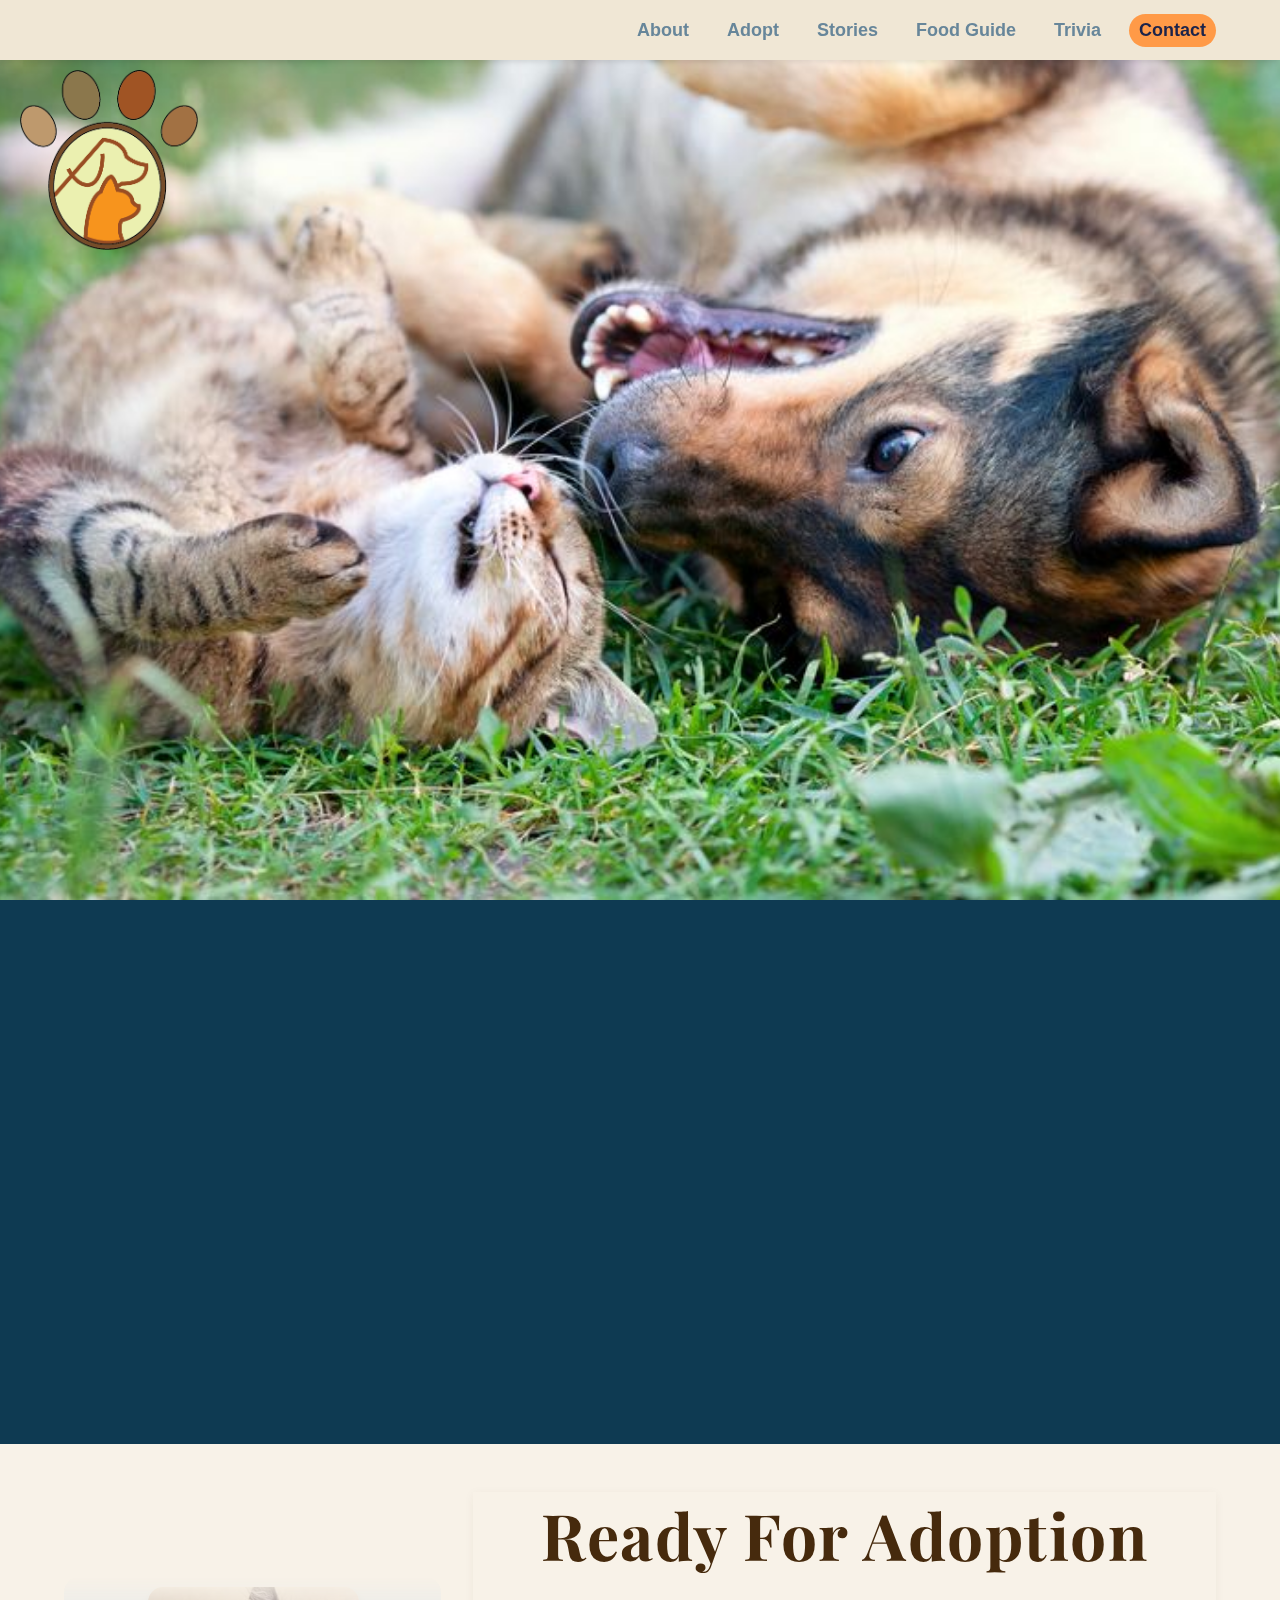
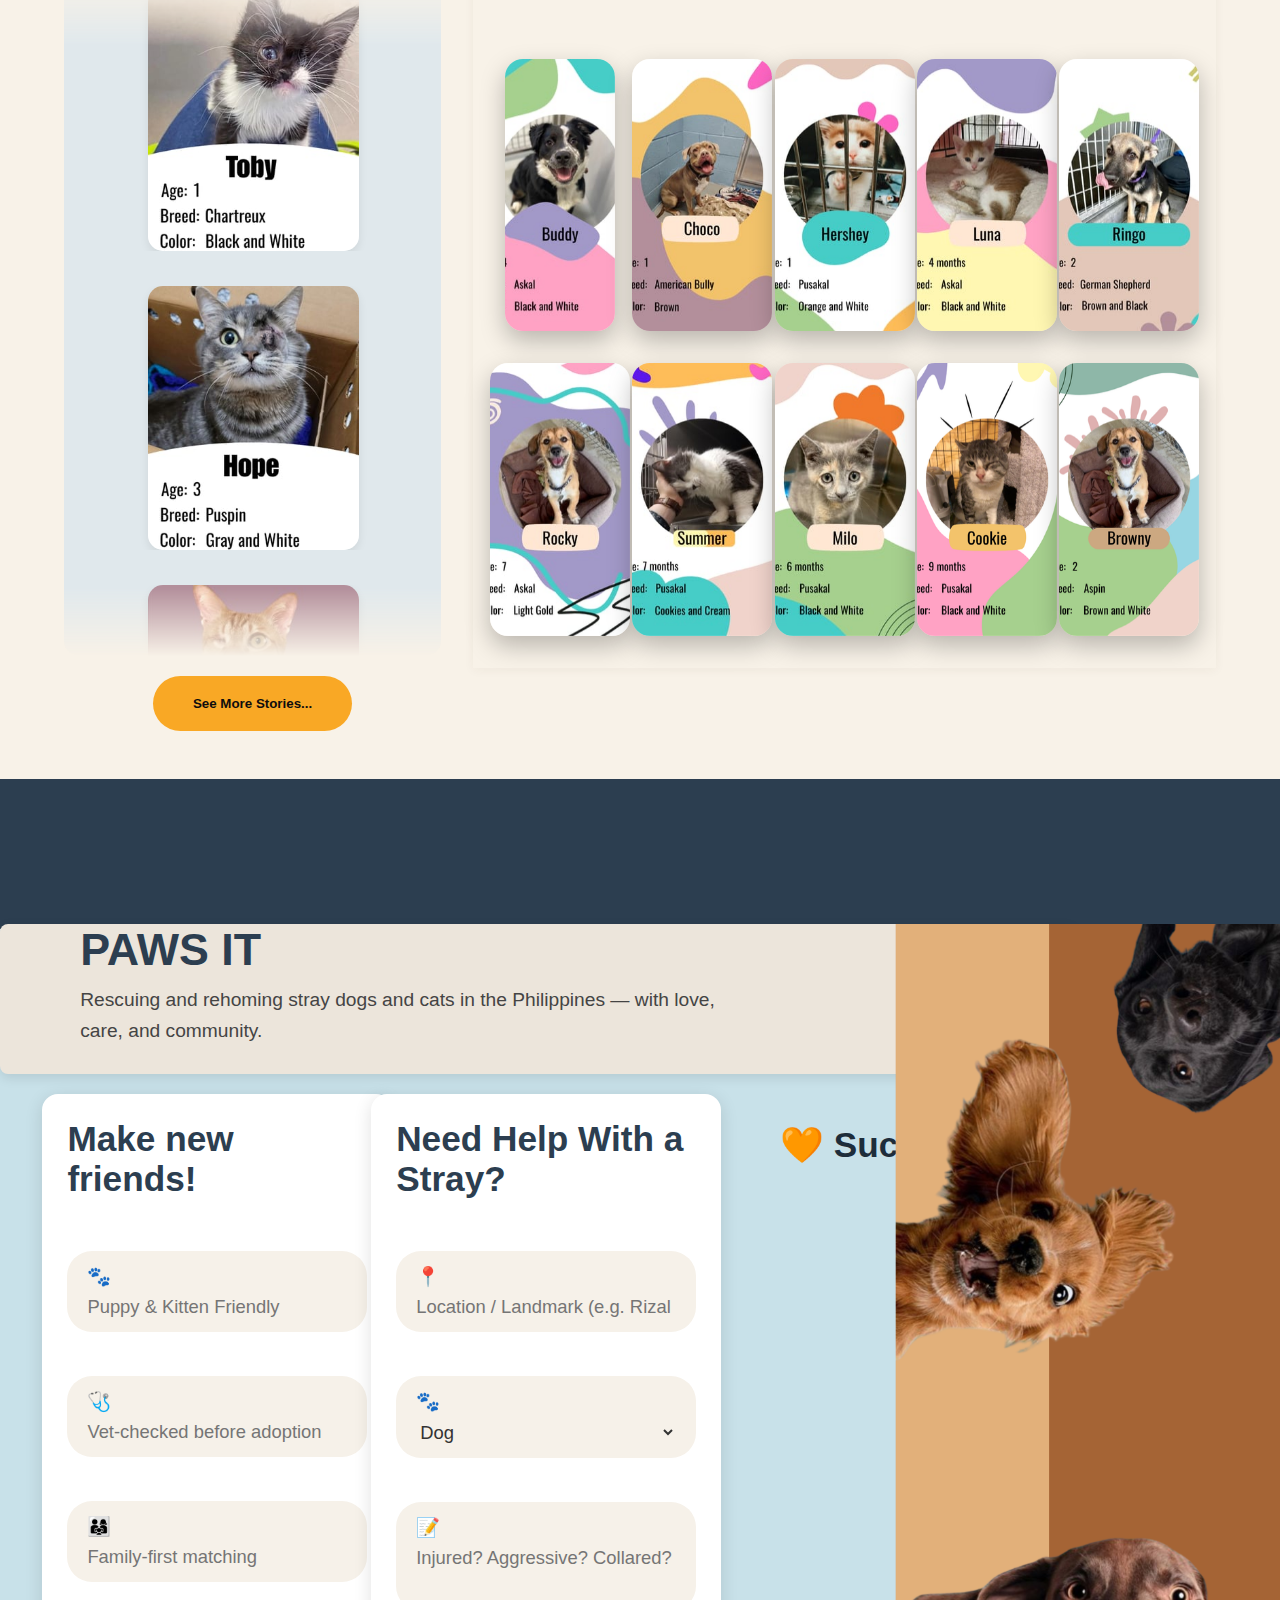
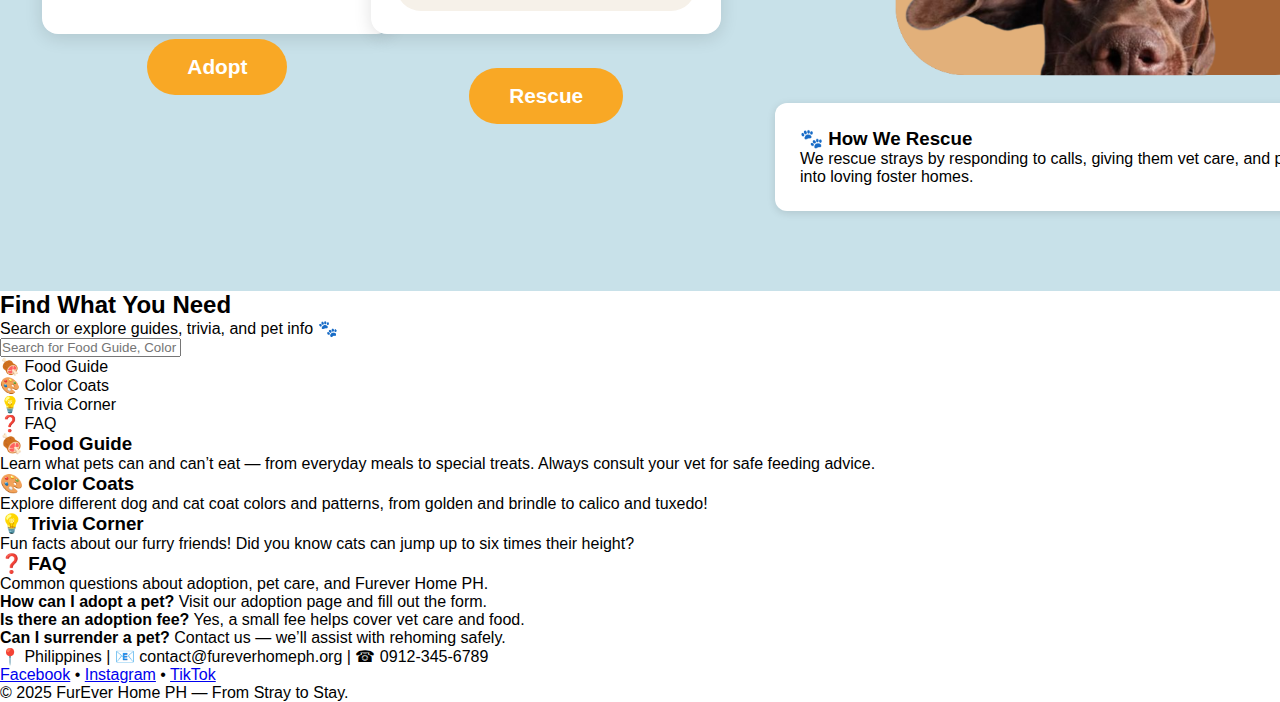
<file: index.html>
<!DOCTYPE html>
<html lang="en">
<head>
  <meta charset="UTF-8" />
  <meta name="viewport" content="width=device-width, initial-scale=1" />
  <title>FurEver Home PH — From Stray to Stay</title>
  <link rel="stylesheet" href="styles.css" />
  <link href="https://fonts.googleapis.com/css2?family=Playfair+Display:wght@600;700&display=swap" rel="stylesheet">
</head>

<body>

  <!-- ✅ Navigation -->
  <header class="navbar">
    <nav class="nav-links">
      <a href="#about">About</a>
      <a href="#friends">Adopt</a>
      <a href="#success-stories">Stories</a>
      <a href="#food">Food Guide</a>
      <a href="#trivia">Trivia</a>
      <a href="#contact" class="contact-btn">Contact</a>
    </nav>
  </header>

  <section class="hero">
    <div class="hero-content">
      <p class="tagline">From Stray to Stay—</p>
      <h1 class="title">FUREVER HOME PH</h1>
    </div>

    <img src="images/logo.png" alt="FurEver Home PH Logo" class="logo">

    <!-- Mission Pills -->
    <div class="mission-pills">
      <a href="#adopt-rescue">Rescue</a>
      <a href="#adopt-rescue">Rehab</a>
      <a href="#adopt-rescue">Rehome</a>
      <a href="#adopt-rescue">Educate</a>
      <a href="#adopt-rescue">Donate</a>
    </div>
  </section>

  <!-- ❤️ ABOUT / OUR MISSION -->
  <section id="about" class="about reveal">
    <div class="about-container">
      <img src="images/logo.png" alt="FurEver Home PH Logo" class="about-logo">
      <h2>Our Mission</h2>
      <p>
        Our mission is to rescue and restore the lives of stray and neglected dogs and cats — 
        offering them compassion, healing, and a chance to trust again.
        With dedication and care, we match them with loving families who will provide safety, joy,
        and a forever home.
        Because every second chance has the power to create a lifetime of love.
      </p>
    </div>
  </section>

  <!-- 🐾 FRIENDS SECTION -->
  <section class="friends-section reveal" id="friends">

    <!-- Left: Special Rescues -->
     <div class="special-rescues fade-in">
  <h2 class="section-title">Special Rescues</h2>

  <div class="rescue-wrapper">
    <div class="rescue-scroll">
      <!-- Original Set with Flip Cards -->
      <div class="flip-card">
        <div class="flip-card-inner">
          <div class="flip-card-front">
            <img src="images/rescued cat.jpg" alt="Toby" />
          </div>
          <div class="flip-card-back">
            <h3>Toby's Story</h3>
            <p>Toby was an abandoned cat rescued after a typhoon. It was heartbreaking to see a cat abandoned during such times. She lost her eyes due to an infection she got from exposure to floodwaters and untreated injuries during the disaster.</p>
          </div>
        </div>
      </div>

      <div class="flip-card">
        <div class="flip-card-inner">
          <div class="flip-card-front">
            <img src="images/rescued cat2.jpg" alt="Hope" />
          </div>
          <div class="flip-card-back">
            <h3>Hope's Story</h3>
            <p>Hope was a gentle cat, but when she got an infection, it made her aggressive because she was uncomfortable from the disease. Her owner decided to surrender her.</p>
          </div>
        </div>
      </div>

      <div class="flip-card">
        <div class="flip-card-inner">
          <div class="flip-card-front">
            <img src="images/rescued cat3.jpg" alt="Palico" />
          </div>
          <div class="flip-card-back">
            <h3>Palico's Story</h3>
            <p>Palico is a stray cat who was abused on the street. When some kids brutally played with him using a sharp stick, he lost his eyes..</p>
          </div>
        </div>
      </div>

      <div class="flip-card">
        <div class="flip-card-inner">
          <div class="flip-card-front">
            <img src="images/rescued dog.jpg" alt="Daisy" />
          </div>
          <div class="flip-card-back">
            <h3>Daisy's Story</h3>
            <p>Daisy, the loyal dog, was saved from a fire. She had tried to save her owner, who was trapped inside a burning house. Luckily, a fireman saw Daisy, whose right leg was already burned, and rescued her before surrendering her to us.</p>
          </div>
        </div>
      </div>

      <div class="flip-card">
        <div class="flip-card-inner">
          <div class="flip-card-front">
            <img src="images/rescued dog2.jpg" alt="Luna" />
          </div>
          <div class="flip-card-back">
            <h3>Luna's Story</h3>
            <p>Luna is a cheerful dog who was once abused by her previous owner. Since Luna is naturally loud and playful, her owner didn’t like it and tried to make her quiet, eventually abandoning her in an empty house.</p>
          </div>
        </div>
      </div>

      <!-- Duplicate Set with Flip Cards (to maintain scrolling) -->
      <div class="flip-card">
        <div class="flip-card-inner">
          <div class="flip-card-front">
            <img src="images/rescued cat.jpg" alt="Toby, a small black and white kitten with one visible eye and the other eye area affected, tongue slightly sticking out, sitting on blue fabric on a lap; lower image text reads Toby; Age: 1; Breed: Chartreux; Color: Black and White; emotional tone gentle and resilient" />
          </div>
          <div class="flip-card-back">
            <h3>Toby's Story</h3>
            <p>Toby was an abandoned cat rescued after a typhoon. It was heartbreaking to see a cat abandoned during such times. She lost her eyes due to an infection she got from exposure to floodwaters and untreated injuries during the disaster.</p>
          </div>
        </div>
      </div>

      <div class="flip-card">
        <div class="flip-card-inner">
          <div class="flip-card-front">
            <img src="images/rescued cat2.jpg" alt="Hope" />
          </div>
          <div class="flip-card-back">
            <h3>Hope's Story</h3>
            <p>Hope was a gentle cat, but when she got an infection, it made her aggressive because she was uncomfortable from the disease. Her owner decided to surrender her.</p>
          </div>
        </div>
      </div>

      <div class="flip-card">
        <div class="flip-card-inner">
          <div class="flip-card-front">
            <img src="images/rescued cat3.jpg" alt="Palico" />
          </div>
          <div class="flip-card-back">
            <h3>Palico's Story</h3>
            <p>Palico is a stray cat who was abused on the street. When some kids brutally played with him using a sharp stick, he lost his eyes.</p>
          </div>
        </div>
      </div>

      <div class="flip-card">
        <div class="flip-card-inner">
          <div class="flip-card-front">
            <img src="images/rescued dog.jpg" alt="Daisy" />
          </div>
          <div class="flip-card-back">
            <h3>Daisy's Story</h3>
            <p>Daisy, the loyal dog, was saved from a fire. She had tried to save her owner, who was trapped inside a burning house. Luckily, a fireman saw Daisy, whose right leg was already burned, and rescued her before surrendering her to us..</p>
          </div>
        </div>
      </div>

      <div class="flip-card">
        <div class="flip-card-inner">
          <div class="flip-card-front">
            <img src="images/rescued dog2.jpg" alt="Luna" />
          </div>
          <div class="flip-card-back">
            <h3>Luna's Story</h3>
            <p>Luna is a cheerful dog who was once abused by her previous owner. Since Luna is naturally loud and playful, her owner didn’t like it and tried to make her quiet, eventually abandoning her in an empty house.</p>
          </div>
        </div>
      </div>
    </div>
  </div>

  <div class="see-more-container">
    <button id="seeMoreBtn" class="see-more-btn">See More Stories...</button>
  </div>
</div>
    </div> <!-- ✅ Closed Special Rescues -->

    <!-- Right: Ready for Adoption -->
    <section class="adopt-ready fade-in">
      <h2>Ready for Adoption</h2>
      <div class="friends-grid">

        <!-- Buddy -->
        <div class="pet-card">
          <img src="images/Buddy.jpg" alt="Buddy the Dog">
        </div>

        <!-- Choco -->
        <div class="pet-card">
          <img src="images/Choco.jpg" alt="Choco the Dog">
          <div class="pet-info">
            <h3>Choco</h3>
            <p>Friendly & Playful Dog</p>
            <a href="#" class="adopt-btn">Adopt</a>
          </div>
        </div>

        <!-- Hershey -->
        <div class="pet-card">
          <img src="images/Hershey.jpg" alt="Hershey the Cat">
          <div class="pet-info">
            <h3>Hershey</h3>
            <p>Sweet & Calm Cat</p>
            <a href="#" class="adopt-btn">Adopt</a>
          </div>
        </div>

        <!-- Luna -->
        <div class="pet-card">
          <img src="images/Luna.jpg" alt="Luna the Cat">
          <div class="pet-info">
            <h3>Luna</h3>
            <p>Charming & Curious Cat</p>
            <a href="#" class="adopt-btn">Adopt</a>
          </div>
        </div>

        <!-- Ringo -->
        <div class="pet-card">
          <img src="images/Ringo.jpg" alt="Ringo the Dog">
          <div class="pet-info">
            <h3>Ringo</h3>
            <p>Protective & Loyal Dog</p>
            <a href="#" class="adopt-btn">Adopt</a>
          </div>
        </div>

        <!-- Rocky -->
        <div class="pet-card">
          <img src="images/Rocky.jpg" alt="Rocky the Dog">
          <div class="pet-info">
            <h3>Rocky</h3>
            <p>Energetic & Fun Dog</p>
            <a href="#" class="adopt-btn">Adopt</a>
          </div>
        </div>

        <!-- Summer -->
        <div class="pet-card">
          <img src="images/Summer.jpg" alt="Summer the Cat">
          <div class="pet-info">
            <h3>Summer</h3>
            <p>Graceful & Kind Cat</p>
            <a href="#" class="adopt-btn">Adopt</a>
          </div>
        </div>

        <!-- Milo -->
        <div class="pet-card">
          <img src="images/Milo.jpg" alt="Milo the Dog">
          <div class="pet-info">
            <h3>Milo</h3>
            <p>Cheerful & Loving Dog</p>
            <a href="#" class="adopt-btn">Adopt</a>
          </div>
        </div>

        <!-- Cookie -->
        <div class="pet-card">
          <img src="images/Cookie.jpg" alt="Cookie the Dog">
          <div class="pet-info">
            <h3>Cookie</h3>
            <p>Sweet & Playful Dog</p>
            <a href="#" class="adopt-btn">Adopt</a>
          </div>
        </div>

        <!-- Browny -->
        <div class="pet-card">
          <img src="images/Browny.jpg" alt="Browny the Dog">
          <div class="pet-info">
            <h3>Browny</h3>
            <p>Loyal & Gentle Dog</p>
            <a href="#" class="adopt-btn">Adopt</a>
          </div>
        </div>
      </div>
    </section>
  </section>

  <!-- 🐾 PAWS IT Section -->
  <section class="pawsit-section" id="pawsit">

    <!-- Title Section -->
    <section class="title-section">
      <div class="midnight-strip"></div>
      <div class="title-box">
        <h1>PAWS IT</h1>
        <p>Rescuing and rehoming stray dogs and cats in the Philippines — with love, care, and community.</p>
      </div>
    </section>

    <!-- Three Columns -->
    <div class="three-columns">

      <!-- Adopt Form -->
      <form class="form-box adopt-box" action="/adopt" method="POST">
        <h3>Make new friends!</h3>

        <div class="bubble">
          🐾 <input type="text" name="friendly" placeholder="Puppy & Kitten Friendly">
        </div>

        <div class="bubble">
          🩺 <input type="text" name="vetcheck" placeholder="Vet-checked before adoption">
        </div>

        <div class="bubble">
          👨‍👩‍👧 <input type="text" name="family" placeholder="Family-first matching">
        </div>

        <button type="submit" class="adopt-btn">Adopt</button>
      </form>

      <!-- Rescue Form -->
      <form class="form-box rescue-box" action="/rescue" method="POST">
        <h3>Need Help With a Stray?</h3>

        <div class="bubble">
          📍 <input type="text" name="location" placeholder="Location / Landmark (e.g. Rizal near Circle)">
        </div>

        <div class="bubble">
          🐾 <select name="animal">
            <option>Dog</option>
            <option>Cat</option>
            <option>Other</option>
          </select>
        </div>

        <div class="bubble">
          📝 <textarea name="notes" placeholder="Injured? Aggressive? Collared?"></textarea>
        </div>

        <button type="submit" class="rescue-btn">Rescue</button>
      </form>

      <!-- Success Stories -->
      <div class="info-column" id="success-stories">
        <div class="info-section success-stories">
          <h3>🧡 Success Stories</h3>
        </div>

        <div class="success-gallery">
          <img src="images/cathug.png" alt="Success 1">
          <img src="images/cathug2.png" alt="Success 2">
          <img src="images/cathuggies.png" alt="Success 3">
          <img src="images/doggyhug.png" alt="Success 4">
          <img src="images/dogooohug.png" alt="Success 5">
          <img src="images/catsihug.png" alt="Success 6">
          <img src="images/dogsihug.png" alt="Success 7">
          <img src="images/catsilog.png" alt="Success 8">

          <!-- Button -->
          <button class="see-more-stories-btn">See more Stories...</button>
        </div>

<!-- Second Modal (Success Stories) -->
<div id="storiesModal2" class="modal">
  <div class="modal-content">
    <span class="close2">&times;</span>
    <h2>Rescue Stories</h2>
    <div class="story-grid">
      <div class="story-card">
        <img src="images/Bella.jpg" alt="Bella">
        <h3>Bella</h3>
        <p>Rescued from the streets, Bella now spends her days napping in sunny spots and cuddling with her new family.</p>
      </div>
      <div class="story-card">
        <img src="images/Max1.jpg" alt="Max">
        <h3>Max</h3>
        <p>Found injured, Max was nursed back to health and adopted by a loving couple who take him hiking every weekend.</p>
      </div>
      <div class="story-card">
        <img src="images/Luna1.jpeg" alt="Luna">
        <h3>Luna</h3>
        <p>Once a stray, Luna now has a cozy home and a best friend — another rescued cat named Yuumi.</p>
      </div>
      <div class="story-card">
        <img src="images/Charlie1.jpg" alt="Charlie">
        <h3>Charlie</h3>
        <p>Charlie was found abandoned but now enjoys a big backyard and endless fetch sessions.</p>
      </div>
      <div class="story-card">
        <img src="images/Milo1.jpg" alt="Milo">
        <h3>Milo</h3>
        <p>Saved from a flood, Milo has grown into a gentle companion who loves everyone he meets.</p>
      </div>
      <div class="story-card">
        <img src="images/Yuumi1.png" alt="Yuumi">
        <h3>Yuumi</h3>
        <p>Rescued from a busy street, Yuumi is now a playful kitten who brings joy to her new family.</p>
      </div>
    </div>
  </div>
</div>


        <div class="info-section how-we-rescue">
          <h3>🐾 How We Rescue</h3>
          <p>We rescue strays by responding to calls, giving them vet care, and placing them into loving foster homes.</p>
        </div>
      </div>
    </div>

    <!-- 🐶 Dog Banner -->
    <div class="dog-banner">
      <img src="images/awaw.png" alt="Dog collage">
    </div>
  </section>

  <!-- Pop-up Modal for More Stories (Added here for isolation) -->
<div id="modal" style="display: none; position: fixed; top: 0; left: 0; width: 100%; height: 100%; background-color: rgba(0, 0, 0, 0.5); justify-content: center; align-items: center; z-index: 1000; pointer-events: auto;">
  <div style="background-color: white; padding: 20px; border-radius: 10px; width: 80%; max-width: 500px; position: relative;">
    <button id="closeBtn" style="float: right; background-color: #dc3545; color: white; border: none; padding: 10px; border-radius: 5px; cursor: pointer;">Close</button>
    <h2>More Stories of Rescued Kittens</h2>
    <div style="display: flex; flex-direction: column; gap: 10px;">
      <div style="background-color: #f8f9fa; border: 1px solid #dee2e6; border-radius: 5px; padding: 15px; text-align: center;">
        <img src="images/KittenStory1.jpg" alt="Toby the Cat" style="width: 60%; height: auto; border-radius: 5px; margin-bottom: 10px;">
        <h3>Kitten Story 1: Rengar's Rescue</h3>
        <p>Rengar was found alone on the streets, rescued, and now he's full of energy and love in his new home.</p>
      </div>
      <div style="background-color: #f8f9fa; border: 1px solid #dee2e6; border-radius: 5px; padding: 15px; text-align: center;">
        <img src="images/KittenStory2.avif" alt="Hope the Cat" style="width: 60%; height: auto; border-radius: 5px; margin-bottom: 10px;">
        <h3>Kitten Story 2: Moon's Journey</h3>
        <p>Moon was saved from a shelter and has become a sweet companion, bringing joy to her family.</p>
      </div>
      <div style="background-color: #f8f9fa; border: 1px solid #dee2e6; border-radius: 5px; padding: 15px; text-align: center;">
        <img src="images/KittenStory3.jpg" alt="Palico the Cat" style="width: 60%; height: auto; border-radius: 5px; margin-bottom: 10px;">
        <h3>Kitten Story 3: Chico's Adventure</h3>
        <p>Chico was rescued during a storm and now enjoys a warm home, full of purrs and play.</p>
      </div>
    </div>
  </div>
</div>

  <script src="scripts/main.js"></script>

  <!-- 🌟 Interactive Search Hub Section -->
<section id="search-hub" class="search-hub">
  <div class="search-container">
    <h2>Find What You Need</h2>
    <p class="tagline">Search or explore guides, trivia, and pet info 🐾</p>

    <div class="search-box">
      <input
        type="text"
        id="searchInput"
        placeholder="Search for Food Guide, Color Coats, Trivia, or FAQ..."
      />
      <div class="suggestions" id="suggestionsList">
        <p data-target="food">🍖 Food Guide</p>
        <p data-target="coats">🎨 Color Coats</p>
        <p data-target="trivia">💡 Trivia Corner</p>
        <p data-target="faq">❓ FAQ</p>
      </div>
    </div>

    <div class="info-sections">
      <!-- Food Guide -->
      <div class="info-box" id="food">
        <h3>🍖 Food Guide</h3>
        <p>
          Learn what pets can and can’t eat — from everyday meals to special treats.
          Always consult your vet for safe feeding advice.
        </p>
      </div>

      <!-- Color Coats -->
      <div class="info-box" id="coats">
        <h3>🎨 Color Coats</h3>
        <p>
          Explore different dog and cat coat colors and patterns, from golden and brindle to
          calico and tuxedo!
        </p>
      </div>

      <!-- Trivia Corner -->
      <div class="info-box" id="trivia">
        <h3>💡 Trivia Corner</h3>
        <p>
          Fun facts about our furry friends! Did you know cats can jump up to six times
          their height?
        </p>
      </div>

      <!-- FAQ -->
      <div class="info-box" id="faq">
        <h3>❓ FAQ</h3>
        <p>Common questions about adoption, pet care, and Furever Home PH.</p>
        <ul>
          <li><strong>How can I adopt a pet?</strong> Visit our adoption page and fill out the form.</li>
          <li><strong>Is there an adoption fee?</strong> Yes, a small fee helps cover vet care and food.</li>
          <li><strong>Can I surrender a pet?</strong> Contact us — we’ll assist with rehoming safely.</li>
        </ul>
      </div>
    </div>
  </div>

  <!-- 🦶 FOOTER -->
  <footer class="footer" id="contact">
    <div class="footer-container">
      <p>📍 Philippines | 📧 contact@fureverhomeph.org | ☎ 0912-345-6789</p>
      <p class="socials">
        <a href="#">Facebook</a> • <a href="#">Instagram</a> • <a href="#">TikTok</a>
      </p>
      <p class="copy">© 2025 FurEver Home PH — From Stray to Stay.</p>
    </div>
  </footer>
</section>

<!-- 🐾 FOOD GUIDE MODAL -->
<div id="foodModal" class="modal">
  <div class="modal-content">
    <span class="close-btn">&times;</span>
    <h2>🍖 Pet Food Guide</h2>
    <p class="subtitle">Know what your dogs and cats can and can't eat!</p>

    <div class="food-guide-container">
      <!-- 🐶 Dog Section -->
      <div class="food-section">
        <h3>🐶 Dog Food Guide</h3>
        <div class="food-columns">
          <div class="can-eat">
            <h4>✅ Can Eat</h4>
            <ul>
              <li>Boiled chicken</li>
              <li>Carrots</li>
              <li>Peanut butter (unsalted)</li>
              <li>Rice and eggs</li>
              <li>Apple slices (no seeds)</li>
            </ul>
          </div>
          <div class="cant-eat">
            <h4>🚫 Can’t Eat</h4>
            <ul>
              <li>Chocolate</li>
              <li>Grapes and raisins</li>
              <li>Garlic or onions</li>
              <li>Avocado</li>
              <li>Cooked bones</li>
            </ul>
          </div>
        </div>
      </div>

      <!-- 🐱 Cat Section -->
      <div class="food-section">
        <h3>🐱 Cat Food Guide</h3>
        <div class="food-columns">
          <div class="can-eat">
            <h4>✅ Can Eat</h4>
            <ul>
              <li>Cooked chicken or fish</li>
              <li>Eggs (cooked)</li>
              <li>Pumpkin</li>
              <li>Rice (small amounts)</li>
              <li>Plain yogurt</li>
            </ul>
          </div>
          <div class="cant-eat">
            <h4>🚫 Can't Eat</h4>
            <ul>
              <li>Onions and garlic</li>
              <li>Chocolate</li>
              <li>Alcohol</li>
              <li>Raw dough</li>
              <li>Dairy (in large amounts)</li>
            </ul>
          </div>
        </div>
      </div>
    </div>
  </div>
</div>

<!-- 🎨 COLOR COATS MODAL -->
<div id="coatModal" class="modal">
  <div class="modal-content">
    <span class="close-coat">&times;</span>
    <h2>🎨 Pet Color Coats</h2>
    <p class="subtitle">Explore the beautiful variety of dog and cat coat colors!</p>

    <div class="coat-boxes">
      <!-- 🐶 Dog Coats -->
      <div class="coat-group">
        <h3>🐶 Dog Coats</h3>
        <div class="bubbles">
          <span class="bubble golden">Golden</span>
          <span class="bubble brindle">Brindle</span>
          <span class="bubble black">Black</span>
          <span class="bubble white">White</span>
          <span class="bubble tricolor">Tricolor</span>
        </div>
      </div>

      <!-- 🐱 Cat Coats -->
      <div class="coat-group">
        <h3>🐱 Cat Coats</h3>
        <div class="bubbles">
          <span class="bubble calico">Calico</span>
          <span class="bubble tabby">Tabby</span>
          <span class="bubble tuxedo">Tuxedo</span>
          <span class="bubble ginger">Ginger</span>
          <span class="bubble colorpoint">Color-point</span>
        </div>
      </div>
    </div>
  </div>
</div>

<!-- 💡 TRIVIA MODAL -->
<div id="triviaModal" class="modal">
  <div class="modal-content trivia-modal">
    <span class="close-trivia">&times;</span>
    <h2>💡 Trivia Corner</h2>
    <p class="subtitle">Flip a card to reveal a fun fact or pet care tip!</p>

    <div class="trivia-grid">
      <!-- 🐶 Dog Fact -->
      <div class="trivia-card">
        <div class="card-inner">
          <div class="card-front">🐶 Dog Fact</div>
          <div class="card-back">Dogs can learn over 1000 words and gestures!</div>
        </div>
      </div>

      <!-- 🐱 Cat Fact -->
      <div class="trivia-card">
        <div class="card-inner">
          <div class="card-front">🐱 Cat Fact</div>
          <div class="card-back">Cats use their whiskers to measure gaps before jumping!</div>
        </div>
      </div>

      <!-- ❤️ Care Tip -->
      <div class="trivia-card">
        <div class="card-inner">
          <div class="card-front">❤️ Care Tip</div>
          <div class="card-back">Regular vet visits can catch hidden health problems early!</div>
        </div>
      </div>
    </div>
  </div>
</div>

<!-- ❓ FAQ MODAL -->
<div id="faqModal" class="modal">
  <div class="modal-content faq-modal">
    <span class="close-faq">&times;</span>
    <h2>❓ Frequently Asked Questions</h2>
    <p class="subtitle">Got questions? We’re here to help you understand adoption and care better!</p>

    <div class="faq-list">
      <div class="faq-item">
        <h4>🐾 How can I adopt a pet?</h4>
        <p>Visit our Adoption Page and fill out the short application form. Our team will contact you within 1–3 days for screening and meet-up details.</p>
      </div>

      <div class="faq-item">
        <h4>💰 Is there an adoption fee?</h4>
        <p>Yes — a small adoption fee helps cover vaccination, deworming, and care essentials before you take your pet home.</p>
      </div>

      <div class="faq-item">
        <h4>🏠 Can I surrender a pet?</h4>
        <p>If you can no longer care for your pet, please contact us. We’ll help you rehome responsibly and safely.</p>
      </div>

      <div class="faq-item">
        <h4>🩺 Do pets come vaccinated?</h4>
        <p>Yes! All rescues go through vet checkups, vaccination, and deworming before adoption.</p>
      </div>

      <div class="faq-item">
        <h4>📍 Where is Furever Home PH located?</h4>
        <p>We’re based in the Philippines, and we coordinate adoptions locally with trusted partner shelters.</p>
      </div>
    </div>
  </div>
</div>

  <script>
  // 🌟 Interactive search dropdown + section reveal
  const searchInput = document.getElementById("searchInput");
  const suggestionsList = document.getElementById("suggestionsList");
  const infoBoxes = document.querySelectorAll(".info-box");

  searchInput.addEventListener("focus", () => {
    suggestionsList.style.display = "block";
  });

  document.addEventListener("click", (e) => {
    if (!e.target.closest(".search-box")) {
      suggestionsList.style.display = "none";
    }
  });

  suggestionsList.addEventListener("click", (e) => {
    const targetId = e.target.getAttribute("data-target");
    if (!targetId) return;

    infoBoxes.forEach((box) => (box.style.display = "none"));
    document.getElementById(targetId).style.display = "block";
    suggestionsList.style.display = "none";
    searchInput.value = e.target.textContent.trim();
  });

  searchInput.addEventListener("input", () => {
  const filter = searchInput.value.toLowerCase();
  const options = suggestionsList.querySelectorAll("p");
  options.forEach(option => {
    option.style.display = option.textContent.toLowerCase().includes(filter)
      ? "block"
      : "none";
  });
});

// 🐾 Food Guide Modal Script
const foodModal = document.getElementById("foodModal");
const closeBtn = document.querySelector(".close-btn");
const foodGuideBox = document.getElementById("food");

// Open modal when Food Guide is selected
foodGuideBox.addEventListener("click", () => {
  foodModal.style.display = "flex";
});

// Close modal when X is clicked
closeBtn.addEventListener("click", () => {
  foodModal.style.display = "none";
});

// Close when clicking outside the modal
window.addEventListener("click", (e) => {
  if (e.target === foodModal) {
    foodModal.style.display = "none";
  }
});

// 🎨 Color Coats Modal Script
const coatModal = document.getElementById("coatModal");
const closeCoat = document.querySelector(".close-coat");
const coatBox = document.getElementById("coats");

// Open modal when Color Coats is clicked
coatBox.addEventListener("click", () => {
  coatModal.style.display = "flex";
});

// Close when X is clicked
closeCoat.addEventListener("click", () => {
  coatModal.style.display = "none";
});

// Close when clicking outside the modal
window.addEventListener("click", (e) => {
  if (e.target === coatModal) {
    coatModal.style.display = "none";
  }
});

// 💡 Trivia Modal Script
const triviaModal = document.getElementById("triviaModal");
const closeTrivia = document.querySelector(".close-trivia");
const triviaBox = document.getElementById("trivia");

// Open modal when Trivia Corner is clicked
triviaBox.addEventListener("click", () => {
  triviaModal.style.display = "flex";
});

// Close modal when X is clicked
closeTrivia.addEventListener("click", () => {
  triviaModal.style.display = "none";
});

// Close when clicking outside
window.addEventListener("click", (e) => {
  if (e.target === triviaModal) {
    triviaModal.style.display = "none";
  }
});

// Flip card on click
document.querySelectorAll(".card-inner").forEach((card) => {
  card.addEventListener("click", () => {
    card.classList.toggle("flipped");
  });
});

// ❓ FAQ Modal Script
const faqModal = document.getElementById("faqModal");
const closeFaq = document.querySelector(".close-faq");
const faqBox = document.getElementById("faq");

// Open modal when FAQ is clicked
faqBox.addEventListener("click", () => {
  faqModal.style.display = "flex";
});

// Close modal when X is clicked
closeFaq.addEventListener("click", () => {
  faqModal.style.display = "none";
});

// Close when clicking outside
window.addEventListener("click", (e) => {
  if (e.target === faqModal) {
    faqModal.style.display = "none";
  }
});

</script>


  
</body>
</html>
</file>
<file: styles.css>
/* Hero Section */
.hero {
  position: relative;
  height: 100vh;
  background: url("images/straydog and cats.png") center/cover no-repeat;
  display: flex;
  justify-content: center;
  align-items: center;
  color: #ffffff;
  overflow: hidden;
}

/* Special Rescues Card Flip Section */
.flip-card {
  perspective: 1000px; /* 3D effect */
  width: 70%;
  max-width: 400px; /* Match your image size */
  margin: 10px 0; /* Keep spacing for scrolling */
}

.flip-card-inner {
  position: relative;
  width: 100%;
  height: 0;
  padding-bottom: 100%; /* Maintain aspect ratio for images */
  transform-style: preserve-3d;
  transition: transform 0.6s;
}

.flip-card.flipped .flip-card-inner {
  transform: rotateY(180deg); /* Flip to back */
}

.flip-card-front, .flip-card-back {
  position: absolute;
  width: 100%;
  height: 100%;
  backface-visibility: hidden;
  border-radius: 15px;
  overflow: hidden;
}

.flip-card-front img {
  width: 100%;
  height: 100%;
  object-fit: cover;
}

.flip-card-back {
  background-color: #99c2b1;
  transform: rotateY(180deg); /* Back is hidden initially */
  display: flex;
  flex-direction: column;
  justify-content: center;
  align-items: center;
  padding: 10px;
  text-align: center;
  box-shadow: 0 4px 10px rgba(0, 0, 0, 0.08);
}

/* See More Stories Button */
/* === Modal Background === */
#modal {
  display: none;
  position: fixed;
  inset: 0;
  background: rgba(0, 0, 0, 0.45);
  backdrop-filter: blur(6px);
  justify-content: center;
  align-items: center;
  z-index: 1000;
  animation: fadeIn 0.3s ease;
}

/* === Modal Content === */
#modal > div {
  background: #ffffff;
  padding: 30px 35px;
  border-radius: 20px;
  width: 90%;
  max-width: 600px;
  box-shadow: 0 15px 40px rgba(0, 0, 0, 0.2);
  font-family: 'Poppins', 'Inter', sans-serif;
  position: relative;
  transform: translateY(20px);
  animation: slideUp 0.35s ease forwards;
}

/* === Header === */
#modal > div h2 {
  text-align: center;
  font-size: 1.2rem;
  font-weight: 600;
  color: #333;
  margin-bottom: 20px;
}

/* === Story Cards === */
#modal .story {
  display: flex;
  align-items: center;
  gap: 15px;
  background: #f9fafb;
  border-radius: 12px;
  padding: 15px;
  margin-bottom: 15px;
  transition: all 0.25s ease;
  border: 1px solid #e5e7eb;
}

#modal .story:hover {
  transform: translateY(-3px);
  box-shadow: 0 8px 20px rgba(0, 0, 0, 0.08);
}

/* === Images === */
#modal .story img {
  width: 100px;
  height: 80px;
  object-fit: cover;
  border-radius: 10px;
}

/* === Text === */
#modal .story h3 {
  font-size: 1rem;
  font-weight: 600;
  color: #222;
  margin-bottom: 4px;
}

#modal .story p {
  font-size: 0.9rem;
  color: #555;
  line-height: 1.4;
  margin: 0;
}

/* === Close Button === */
#closeBtn, #closeKittenModalBtn {
  position: absolute;
  top: 12px;
  right: 12px;
  background: #ef4444;
  color: #fff;
  border: none;
  padding: 8px 14px;
  border-radius: 8px;
  cursor: pointer;
  font-weight: 500;
  transition: all 0.25s ease;
}

#closeBtn:hover, #closeKittenModalBtn:hover {
  background: #dc2626;
  transform: scale(1.05);
}

/* === Animations === */
@keyframes fadeIn {
  from {
    opacity: 0;
  }
  to {
    opacity: 1;
  }
}

@keyframes slideUp {
  from {
    opacity: 0;
    transform: translateY(30px);
  }
  to {
    opacity: 1;
    transform: translateY(0);
  }
}


/* Overlay with fade-in */
.hero::before {
  content: "";
  position: absolute;
  inset: 0;
  background: rgba(0, 0, 0, 0.45);
  opacity: 0;
  animation: fadeInOverlay 1.5s ease forwards;
  z-index: 1;
}

/* Hero Content (title + tagline + pills) */
.hero-content {
  position: absolute;
  top: 50%;
  left: 50%;
  transform: translate(-50%, -50%);
  text-align: center;
  z-index: 2;
  opacity: 0;
  animation: fadeInText 1.5s ease forwards 0.3s;
}

/* Keyframes */
@keyframes fadeInOverlay {
  from { opacity: 0; }
  to { opacity: 1; }
}

@keyframes fadeInText {
  from { opacity: 0; transform: translate(-50%, calc(-50% + 20px)); }
  to { opacity: 1; transform: translate(-50%, -50%); }
}


/* Navbar */
.navbar {
  position: fixed;
  top: 0;
  left: 0;
  width: 100%;
  display: flex;
  align-items: center;
  justify-content: flex-end;
  height: 60px;
  padding: 15px 5%;
  background: #f0e7d5;
  z-index: 1000;
  box-shadow: 0 2px 5px rgba(0, 0, 0, 0.1);
}

.nav-links {
  display: flex;
  align-items: center;
  gap: 18px;
}

.nav-links a {
  color: #3a4b59;
  font-weight: bold;
  font-size: large;
}

.nav-links a:hover {
  opacity: 0.7;
}

.contact-btn {
  background: #ff9a47;
  color: #1c234a !important;
  padding: 8px 18px;
  border-radius: 25px;
}

/* Logo */
.logo {
  position: absolute;
  top: 70px;
  left: 20px;
  height: 180px;
  z-index: 10;
  pointer-events: none;
}

/* Hero Content */
.hero-content {
  position: absolute;
  top: 50%;
  left: 50%;
  transform: translate(-50%, -50%);
  text-align: left;
  max-width: 800px;
  text-shadow: 0px 2px 8px rgba(0,0,0,0.4);
}

.hero-content .tagline {
  font-size: 32px;
  margin-bottom: 10px;
  text-shadow: -2px 0 #3C2F23;
}

.hero-content .title {
  font-size: 68px;
  font-weight: 700;
  line-height: 1.1;
  text-shadow: -3px 0 #3C2F23;
}

/* Mission Pills */
.mission-pills {
  position: absolute;
  bottom: 20px;
  left: 50%;
  transform: translateX(-50%);
  display: flex;
  gap: 12px;
  z-index: 10;
}

.mission-pills a {
  padding: 10px 20px;
  font-size: 16px;
  background: #fdf6f0;
  border-radius: 25px;
  text-decoration: none;
  color: #5a4633;
  font-weight: 600;
  box-shadow: 0px 2px 6px rgba(0,0,0,0.15);
  transition: all 0.3s ease;
}

.mission-pills a:hover {
  background: #d5ecf0;
  color: rgb(0, 0, 0);
  transform: scale(1.05);
  box-shadow: 0px 4px 10px rgba(0,0,0,0.25);
}

.mission-pills a {
  opacity: 0;
  transform: translateY(20px);
  animation: fadeInUp 1s ease forwards;
}

.mission-pills a:nth-child(1) { animation-delay: 0.2s; }
.mission-pills a:nth-child(2) { animation-delay: 0.4s; }
.mission-pills a:nth-child(3) { animation-delay: 0.6s; }
.mission-pills a:nth-child(4) { animation-delay: 0.8s; }
.mission-pills a:nth-child(5) { animation-delay: 1s; }

@keyframes fadeInUp {
  to {
    opacity: 1;
    transform: translateY(0);
  }
}

/* About Section */
.about {
  position: relative;
  background-color:#0e3a52;
  padding: 100px 20px;
  text-align: center;
  overflow: hidden;
}

.about-logo {
  width: 200px;
  margin-bottom: 10px;
  margin-top: -60px;
}

.about h2 {
  font-size: 2rem;
  color: #f7f4f2;
  margin-bottom: 20px;
}

.about p {
  font-size: 1.2rem;
  max-width: 800px;
  margin: 0 auto;
  line-height: 1.7;
  color: #fffdfd;
}

.about-container {
  opacity: 0;
  transform: translateY(40px);
  animation: fadeInUpAbout 2s ease forwards;
  animation-delay: 1.5s;
}

@keyframes fadeInUpAbout {
  to {
    opacity: 1;
    transform: translateY(0);
  }
}

/* ======================================
   GLOBAL BASE STYLES
====================================== */
:root {
  --cream: #fdf3e3;
  --brown: #5a4633;
  --white: #ffffff;
  --beige: #f7e9d7;
  --gold: #d4a762;
  --dark: #3e2e22;
}

* {
  font-family: "Microsoft JhengHei", sans-serif;
  margin: 0;
  padding: 0;
  box-sizing: border-box;
}

html {
  scroll-behavior: smooth;
}

/* ======================================
   NAVBAR
====================================== */
.navbar {
  position: fixed;
  top: 0;
  width: 100%;
  height: 60px;
  background: #f0e7d5;
  display: flex;
  justify-content: flex-end;
  align-items: center;
  padding: 15px 5%;
  z-index: 1000;
  box-shadow: 0 2px 5px rgba(0,0,0,0.1);
}

.nav-links {
  display: flex;
  gap: 18px;
}

/* Accessibility helper */
.visually-hidden {
  position: absolute !important;
  height: 1px; width: 1px;
  overflow: hidden;
  clip: rect(1px, 1px, 1px, 1px);
  white-space: nowrap;
  border: 0; padding: 0; margin: -1px;
}

.nav-links a {
  text-decoration: none;
  color: #67869a;
  font-weight: bold;
  padding: 6px 10px;
  transition: opacity 0.3s;
}

.nav-links a:hover {
  opacity: 0.7;
}

.contact-btn {
  background: #ff9a47;
  color: #1c234a !important;
  padding: 8px 18px;
  border-radius: 25px;
}

/* ==============================
   FRIENDS SECTION LAYOUT
============================== */
.friends-section {
  display: flex;
  justify-content: space-between;
  align-items: flex-start;
  gap: 2rem;
  padding: 3rem 5%;
  min-height: 100vh;
  background-color: #f8f2e8;

}

/* ===== LEFT: SPECIAL RESCUES ===== */
.special-rescues {
  display: flex;
  flex-direction: column;
  align-items: center;
}

.special-rescues h2 {
  font-size: 2.5rem;
  font-weight: 900;
  color: #2c1f1f;
  text-transform: uppercase;
  margin-bottom: 40px;


  /* Animation */
  opacity: 0;
  transform: translateY(25px);
  animation: fadeSlideIn 1.8s ease forwards;
}

/* Slightly smoother animation */
@keyframes fadeSlideIn {
  from {
    opacity: 0;
    transform: translateY(25px);
  }
  to {
    opacity: 1;
    transform: translateY(0);
  }
}

/* ===== Scroll Area (Infinite) ===== */
.rescue-wrapper {
  width: 100%;
  height: 75.5vh;
  border-radius: 15px;
  overflow: hidden;
  background: #e0e8ec;
  box-shadow: 0 6px 18px rgba(0, 0, 0, 0.12);
  mask-image: linear-gradient(to bottom, transparent, black 10%, black 90%, transparent);
  -webkit-mask-image: linear-gradient(to bottom, transparent, black 10%, black 90%, transparent);
}

.rescue-scroll {
  display: flex;
  flex-direction: column;
  align-items: center;
  gap: 15px;
  animation: scrollUp 40s linear infinite;
}

.rescue-scroll:hover {
  animation-play-state: paused;
}

@keyframes scrollUp {
  0% { transform: translateY(0); }
  100% { transform: translateY(-50%); }
}

.rescue-scroll img {
  width: 80%;
  height: 100%;
  max-width: 400px;
  border-radius: 15px;
  object-fit: cover;
  box-shadow: 0 4px 10px rgba(0, 0, 0, 0.08);
  transition: transform 0.4s ease, box-shadow 0.4s ease;
  margin-left: 10.5%;
}

.rescue-scroll img:hover {
  transform: scale(1.05);
  box-shadow: 0 8px 20px rgba(0, 0, 0, 0.15);
}

.see-more-container {
  display: flex;
  justify-content: center;
  margin-top: 20px;
}

.see-more-btn {
  align-self: center;
  background-color: #f9a825;
  color: rgb(14, 13, 13);
  padding: 20px 40px;
  border-radius: 30px;
  border: none;
  cursor: pointer;
  font-weight: 800;
  transition: 0.3s ease;
}

.see-more-btn:hover {
  background-color: #e68900;
  transform: scale(1.05);
}

/* ===== RIGHT: READY FOR ADOPTION ===== */
.adopt-ready {
  flex: 1.5;
  background: none;
  border-radius: 0;
  padding: 0;
  box-shadow: 0 2px 10px rgba(85, 64, 36, 0.05);
}

.adopt-ready h2 {
  text-align: center;
  color: #462a0d;
  font-size: 4rem;
  font-family: "Playfair Display", "Georgia", serif;
  font-weight: 700;
  letter-spacing: 1.5px;
  margin-bottom: 50px;
  text-transform: capitalize;
  position: relative;
}

/* Friends Grid */
.friends-grid {
  display: grid;
  grid-template-columns: repeat(5, 1fr);
  gap: 2rem;
  justify-items: center;
  width: 100%;
  max-width: 2000px;
  margin: 0 auto;
  padding: 2rem;
}

/* Pet Cards — full photo view */
.pet-card {
  position: relative;
  border-radius: 18px;
  overflow: hidden;
  cursor: pointer;
  box-shadow: 0 10px 25px rgba(0, 0, 0, 0.25);
  transition: transform 0.4s ease, box-shadow 0.4s ease;
  max-width: 250px;
  background: none;
  display: block;
}

.pet-card:hover {
  transform: translateY(-6px);
  box-shadow: 0 20px 40px rgba(0, 0, 0, 0.35);
  z-index: 2;
}

/* Full image, no crop */
.pet-card img {
  width: 100%;
  height: 100%;
  object-fit: cover;
  transition: transform 1s ease-in-out, filter 0.8s ease-in-out;
  will-change: transform, opacity;
}

/* ✨ Hover Effect — zoom + lift */
.pet-card:hover {
  transform: translateY(-10px);
  box-shadow: 0 12px 30px rgba(28, 49, 68, 0.25);
}

.pet-card:hover img {
  transform: scale(1.5); 
  filter: brightness(1.1);
}

@media (max-width: 600px) {
  .friends-grid {
    grid-template-columns: 1fr;
    gap: 1rem;
  }

  .pet-card {
    max-width: 90%;
  }
}

/* PAWS IT */

/* Dog Banner right-top */
.dog-banner {
  position: absolute;
  top: 145px;
  right: 5.5%;
  width: 300px;
  height: 110vh;
  z-index: 2;
  background: none;
}

.dog-banner img {
  width: 200%;
  border-radius: 20px;
  transform: translateX(-15%);
  object-fit: cover;
  box-shadow: 0;
}

/* Midnight strip full width */
.midnight-strip {
  background: #2c3e50;   
  height: 150px;         
  width: 250%;           
  position: relative;
  z-index: 1;
  left: -40%;
  margin-top: -60px;
}

.pawsit-section {
  position: relative;
  background-color: #c8e1e9; 
  padding: 60px 8%;          
  border-radius: 0;          
  width: 100%;               
  left: 0;                   
}

/* Keep the title aligned with form boxes */
.pawsit-section h2 {
  margin-left: 0;
  text-align: left; 
}

.form-box {
  margin-left: 0;
  transform: translateX(-60px); 
  transition: all 0.3s ease-in-out;
}

/* Cream title box */
.title-box {
  background: #ece5db;   
  height: 150px; 
  text-align: left;
  margin-top: -5px;      
  left: -9.5%;
  width: 100%;
  border-radius: 8px;
  box-shadow: 0 4px 12px rgba(0,0,0,0.1);
  position: relative;
  z-index: 1;            
  padding-left: 80px;    
  box-sizing: border-box;
}

.title-box h1 {
  font-size: 2.8rem;
  font-weight: 900;
  margin: 0 0 10px 0;
  color: #2c3e50;
}

.title-box p {
  font-size: 1.2rem;
  color: #444;
  max-width: 650px;
  line-height: 1.6;
  margin: 0;
}

/* 3-Column Layout */
.three-columns {
  display: grid;
  grid-template-columns: 25% 25% 50%;  
  gap: 70px;
  max-width: 1400px;   
  margin: 20px;
  padding-left: 0;     
  align-items: start;
  background: none;
}

/* Form Box Shared Style */
.form-box {
  background: #fff;
  border-radius: 16px;
  padding: 25px;
  box-shadow: 0 4px 18px rgba(0,0,0,0.12);
  text-align: left;
  display: flex;
  flex-direction: column;
  gap: 20px;
  font-size: 1.2rem;  
  margin-left: -20px;
  box-sizing: border-box;
  height: 60vh;
  min-width: 350px;
  flex: 1;
}

/* Titles inside forms */
.form-box h3 {
  font-size: 2.2rem;   
  margin-bottom: 20px;
  color: #2c3e50;
  text-align: left;
}

/* Bubble Style */
.bubble {
  background: #f6f1e9;
  border-radius: 25px;
  padding: 14px 20px;
  margin: 12px 0;
  display: flex;
  flex-direction: column;
  align-items: flex-start;
  gap: 8px;
  font-size: 1.2rem;  
  color: #333;
}

/* Bubble labels */
.bubble strong,
.bubble label {
  font-size: 1.3rem;   
  font-weight: 600;
  color: #2c3e50;
}

/* Input + Select + Textarea inside bubbles */
.bubble input,
.bubble select,
.bubble textarea {
  border: none;
  background: transparent;
  outline: none;
  width: 100%;
  font-size: 1.15rem;   
  font-family: inherit;
  color: #333;
}

/* Textarea style */
.bubble textarea {
  resize: none;
  min-height: 50px;
}

/* Hover effect */
.bubble:hover {
  background: #eae2d6;
  transition: 0.3s;
}

/* Buttons */
.adopt-btn, .rescue-btn {
  margin-top: 25px;
  padding: 16px 40px;
  background: #f9a825;
  color: #fff;
  border: none;
  border-radius: 30px;
  cursor: pointer;
  font-size: 1.3rem;   /* larger button text */
  font-weight: bold;
  transition: background 0.3s ease, transform 0.2s ease;
  align-self: center;
}

.adopt-btn:hover, .rescue-btn:hover {
  background: #e68900;
  transform: scale(1.05);
}

/* Success Stories Title */
.info-section.success-stories h3 {
  font-size: 2.2rem;
  margin-top: 30px;
  margin-bottom: 20px;
  text-align: left;
  color: #1e2d3b;
  font-weight: 800;
}

/* Success Stories Title Button */
/* Modal Styles */
.modal {
  display: none;
  position: fixed;
  z-index: 1000;
  left: 0;
  top: 0;
  width: 100%;
  height: 100%;
  overflow-y: auto;
  background-color: rgba(0, 0, 0, 0.4);
  backdrop-filter: blur(6px);
}

.modal-content {
  background: #fff;
  margin: 5% auto;
  padding: 2rem;
  border-radius: 20px;
  width: 80%;
  max-width: 900px;
  box-shadow: 0 10px 25px rgba(0, 0, 0, 0.2);
  animation: fadeIn 0.3s ease-in-out;
}

.modal-content h2 {
  text-align: center;
  color: #333;
  margin-bottom: 1.5rem;
}

.close {
  float: right;
  font-size: 28px;
  font-weight: bold;
  color: #666;
  cursor: pointer;
}

.close:hover {
  color: #000;
}

/* Story Cards Grid */
.story-grid {
  display: grid;
  grid-template-columns: repeat(auto-fit, minmax(250px, 1fr));
  gap: 1.5rem;
}

.story-card {
  background: #fafafa;
  border-radius: 15px;
  box-shadow: 0 4px 10px rgba(0, 0, 0, 0.1);
  overflow: hidden;
  transition: transform 0.2s ease, box-shadow 0.2s ease;
}

.story-card:hover {
  transform: translateY(-5px);
  box-shadow: 0 6px 15px rgba(0, 0, 0, 0.15);
}

.story-card img {
  width: 100%;
  height: 180px;
  object-fit: cover;
}

.story-card h3 {
  margin: 0.8rem;
  color: #333;
}

.story-card p {
  margin: 0 0.8rem 1rem;
  font-size: 0.95rem;
  color: #555;
}

@keyframes fadeIn {
  from { opacity: 0; transform: translateY(20px); }
  to { opacity: 1; transform: translateY(0); }
}


.success-gallery {
  display: grid;
  grid-template-columns: repeat(4, 1fr); 
  gap: 25px;
  margin-top: 30px;
  justify-items: center; 
}

/* Final Success Gallery Image Styles */
.success-gallery img {
  width: 180px;
  height: 180px;
  object-fit: cover;
  border-radius: 50%;
  padding: 2px;
  background: conic-gradient(
    from 180deg,
    #f58529,
    #dd2a7b,
    #8134af,
    #515bd4,
    #f58529
  );
  border: 2px solid #fff;
  box-shadow: 0 2px 8px rgba(0,0,0,0.1);
  opacity: 0; /* start hidden, animate in */
  animation: fadeUp 0.8s ease-out forwards;
  transition: transform 0.4s ease, box-shadow 0.4s ease, filter 0.4s ease;
  will-change: transform, filter, box-shadow;
  cursor: pointer;
}

/* Hover Effect — lift + zoom + brighten */
.success-gallery img:hover {
  transform: translateY(-10px) scale(1.15); /* bigger zoom */
  box-shadow: 0 12px 30px rgba(28, 49, 68, 0.25);
  filter: brightness(1.15);
  transition: transform 0.3s ease, box-shadow 0.3s ease, filter 0.3s ease;
}

/* Zoom-in keyframes */
@keyframes zoomIn {
  0% { opacity: 0; transform: scale(0.7); }
  100% { opacity: 1; transform: scale(1); }
}

/* Animate when section becomes visible */
.success-gallery img.animate {
  animation: zoomIn 0.8s forwards;
}

/* Staggered animations */
.success-gallery img.animate:nth-child(1) { animation-delay: 0.1s; }
.success-gallery img.animate:nth-child(2) { animation-delay: 0.2s; }
.success-gallery img.animate:nth-child(3) { animation-delay: 0.3s; }
.success-gallery img.animate:nth-child(4) { animation-delay: 0.4s; }
.success-gallery img.animate:nth-child(5) { animation-delay: 0.5s; }
.success-gallery img.animate:nth-child(6) { animation-delay: 0.6s; }
.success-gallery img.animate:nth-child(7) { animation-delay: 0.7s; }

/* See More Stories Button */
.see-more-stories-btn {
  grid-column: 1 / -1; 
  justify-self: center; 
  margin-top: 25px;
  padding: 12px 30px;
  background-color: #ff7f50;
  color: #fff;
  font-weight: 600;
  font-size: 1rem;
  border: none;
  border-radius: 10px;
  cursor: pointer;
  transition: background 0.3s, transform 0.3s;
}

.see-more-stories-btn:hover {
  background-color: #ff6347;
  transform: translateY(-3px);
}

/* Fade-up keyframes used by .success-gallery images */
@keyframes fadeUp {
  from { opacity: 0; transform: translateY(12px); }
  to   { opacity: 1; transform: translateY(0); }
}


/* How We Rescue box */
.how-we-rescue {
  grid-column: 2 / 4; 
  justify-self: stretch; 
  background: #fff;
  padding: 25px 25px;
  border-radius: 12px;
  box-shadow: 0 2px 8px rgba(0,0,0,0.12);
  margin-top: 30px;
  transition: transform 0.3s ease, box-shadow 0.3s ease; 
  margin-left: -5px;
  margin-right: -100px;
}

/* Hover effect */
.how-we-rescue:hover {
  transform: translateY(-8px);
  box-shadow: 0 12px 25px rgba(28, 49, 68, 0.2);
}

/* Food Guide Section */

.food-box ul {
  list-style: none;
  padding-left: 0;
}

.food-box ul li {
  margin-bottom: 10px;
  line-height: 2;
  color: #444;
  position: relative;
  padding-left: 28px; 
}

.food-guide {
  position: relative;
  background: #fff8f2;
  padding: 100px 60px 180px; /* bottom padding for pets */
  text-align: center;
  font-family: Arial, sans-serif;
}

.food-guide h2 {
  font-size: 2.5rem;
  margin-bottom: 10px;
  color: #4e3030;
}

.food-guide .tagline {
  font-size: 1rem;
  margin-bottom: 40px;
  color: #666;
}

/* Cards container */
.food-container {
  display: flex;
  justify-content: center;
  flex-wrap: wrap;
  gap: 30px;
  margin-bottom: 25px;
}

.food-box {
  flex: 1;
  min-width: 320px;
  max-width: 450px;
  background: #fefefe;
  border-radius: 12px;
  padding: 30px;
  text-align: left;
  box-shadow: 0 4px 10px rgba(0, 0, 0, 0.08);
}

.food-box h3 {
  margin-bottom: 15px;
  font-size: 1.2rem;
}

.food-box ul {
  list-style: none;
  padding-left: 0;
}

.food-box ul li {
  margin-bottom: 10px;
  line-height: 1.6;
  position: relative;
  padding-left: 24px;
}

.food-box ul li::before {
  content: "🐾";
  position: absolute;
  left: 0;
  top: 0;
  font-size: 1rem;
  color: #28a745;
}

.cannot-eat ul li::before {
  color: #dc3545;
}

/* Can / Cannot Eat Colors */
.can-eat {
  border: 2px solid #28a745;
}

.can-eat h3 {
  color: #28a745;
}

.cannot-eat {
  border: 2px solid #dc3545;
}

.cannot-eat h3 {
  color: #dc3545;
}

/* Expandable */
.more-info {
  font-size: 1rem;
  margin-top: 10px;
}

.more-info summary {
  font-weight: 600;
  cursor: pointer;
  margin-bottom: 8px;
}

/* Bottom strip */
.bottom-strip {
  background: #2c3e50;
  height: 120px;
  width: 100%;
  position: relative;
  margin-top: 80px;
}

/* Pet images */
.pet-left {
  height: 280px;
  position: absolute;
  left: 20px;
  bottom: 0;
}

.pet-right {
  height: 350px;
  position: absolute;
  right: 20px;
  bottom: 0;
}

/* Mobile */
@media (max-width: 768px) {
  .food-container {
    flex-direction: column;
    align-items: center;
  }
  .food-box {
    width: 100%;
    max-width: 380px;
  }
  .food-guide-img {
    justify-content: center;
    gap: 20px;
    padding: 0;
  }
  .food-guide-img img {
    height: 140px;
  }
}
</file>
